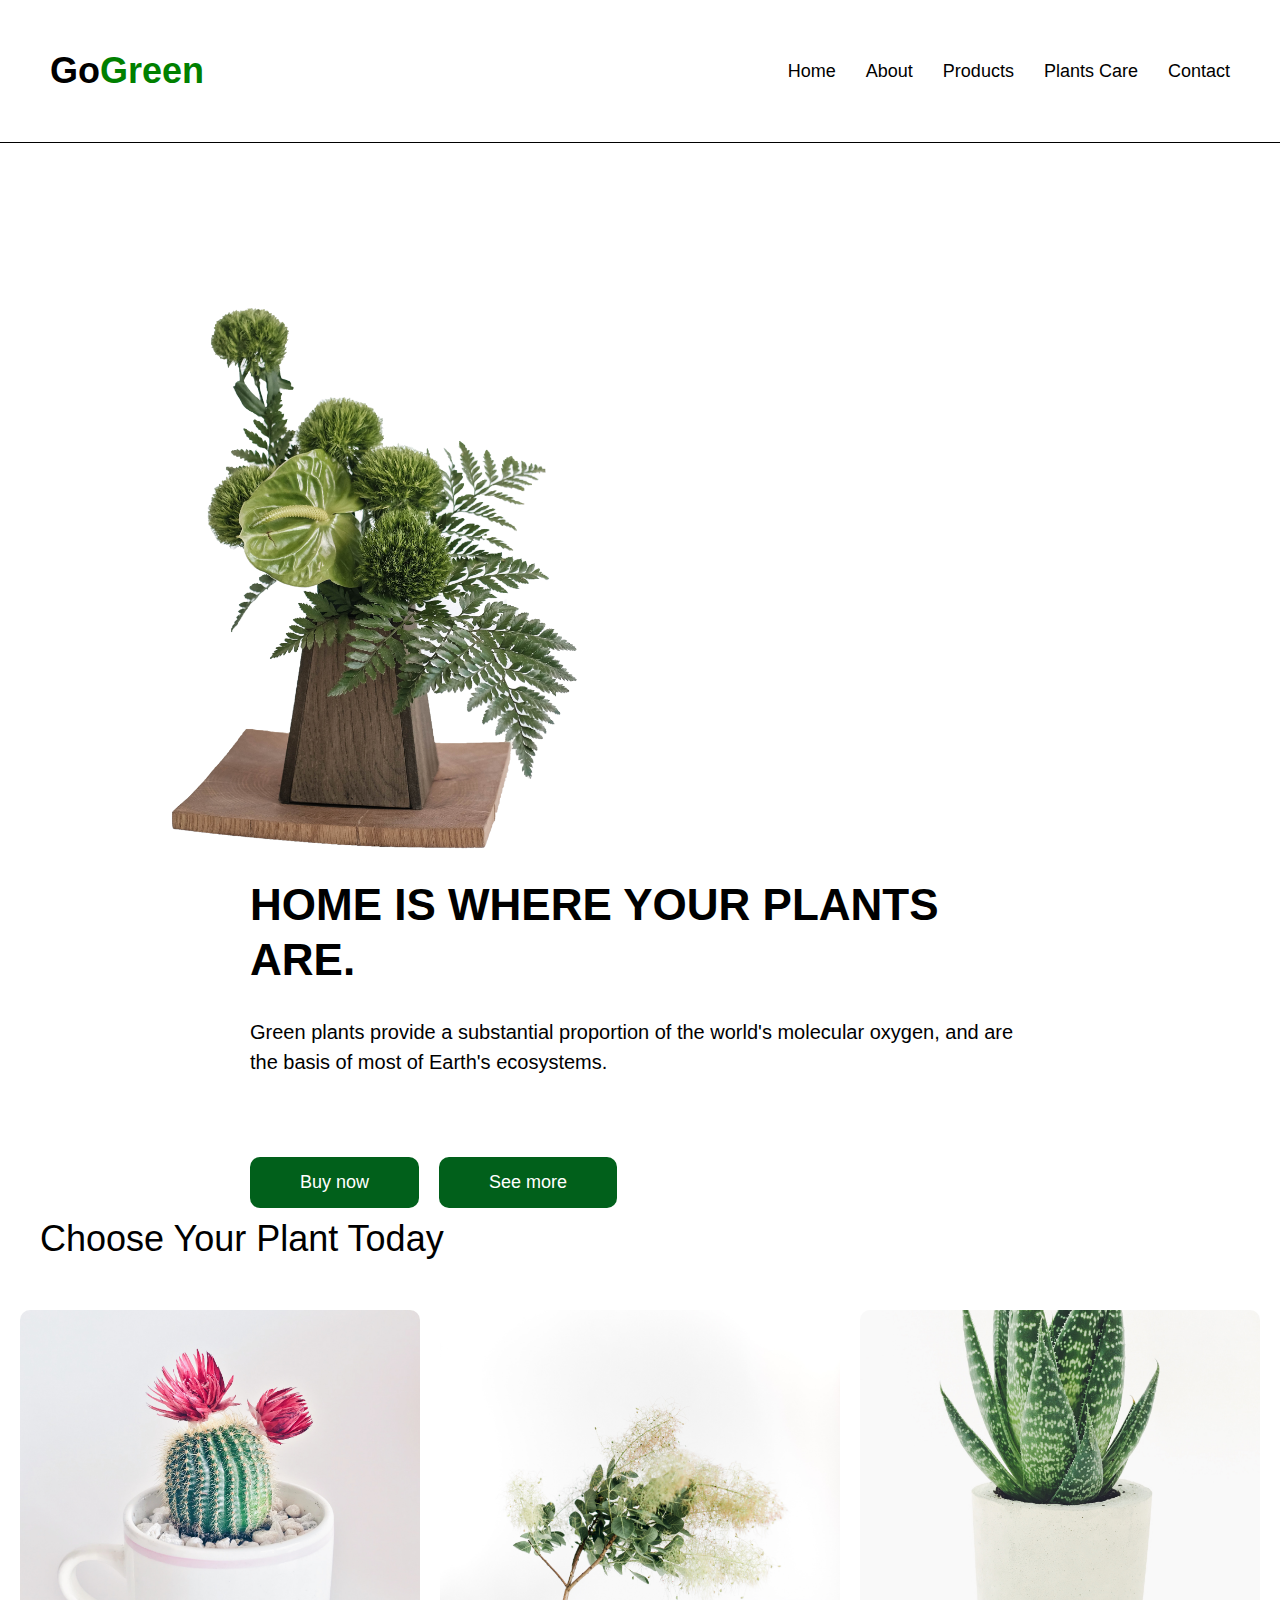
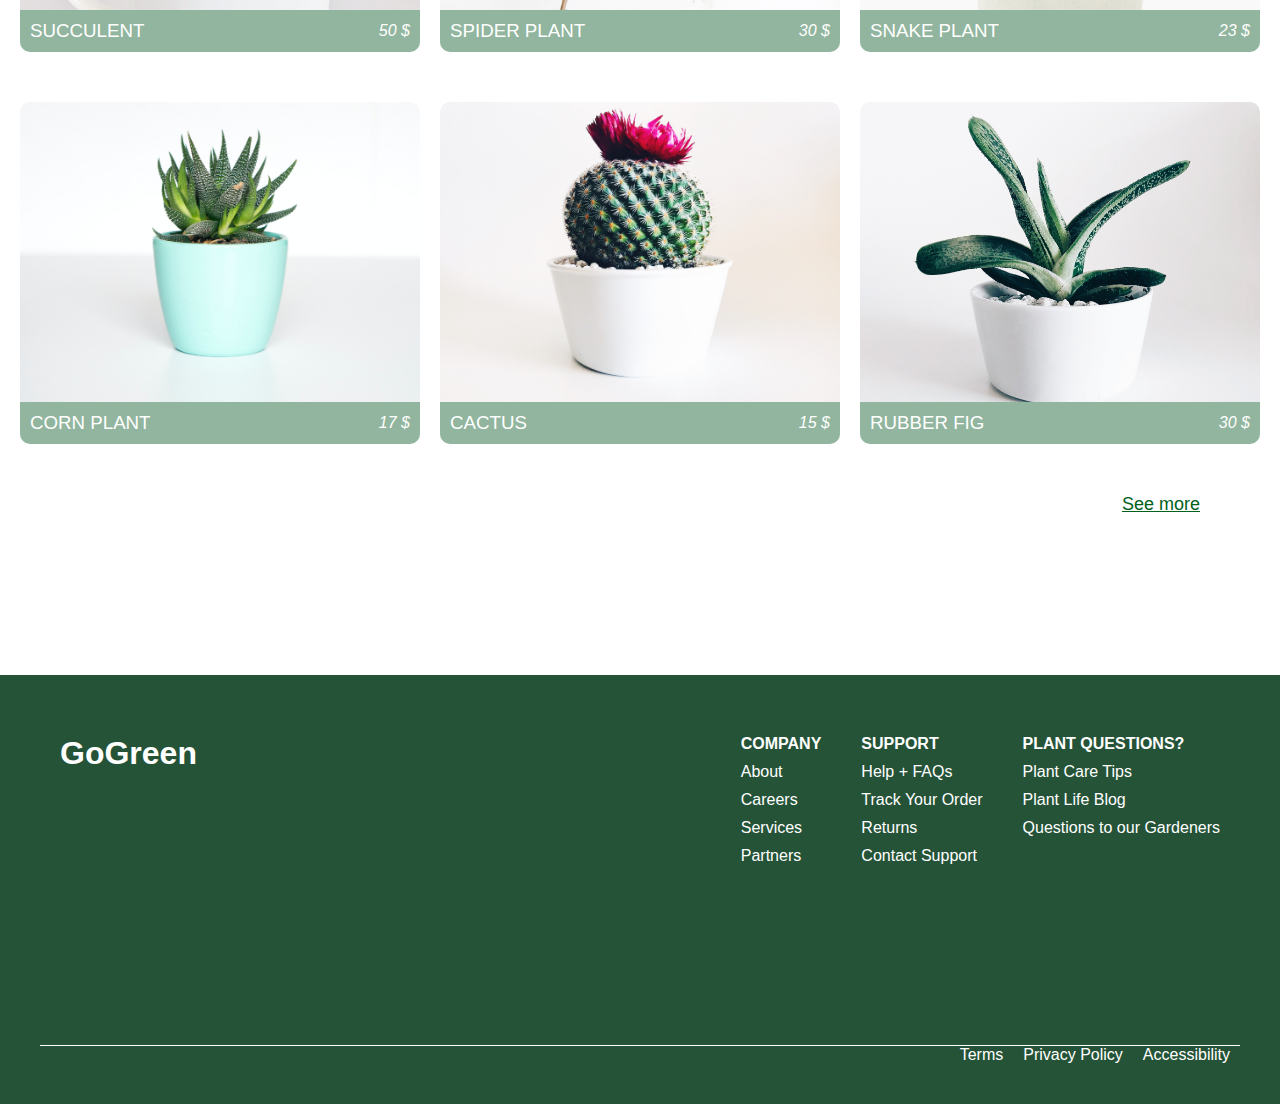
<file: index.html>
<!DOCTYPE html>
<html lang="en">
  <head>
    <meta charset="UTF-8" />
    <meta name="viewport" content="width=device-width, initial-scale=1.0" />
    <link rel="stylesheet" href="css/style.css" />
    <title>GoGreen</title>
  </head>
  <body>
    <header>
      <nav>
        <div class="hero">
          <h1>Go<span>Green</span></h1>
        </div>
        <button class="menu-toggle" aria-label="Toggle navigation">☰</button>
        <ul class="nav-links">
          <li><a href="index.html">Home</a></li>
          <li><a href="#">About</a></li>
          <li><a href="products.html">Products</a></li>
          <li><a href="#">Plants Care</a></li>
          <li><a href="#">Contact</a></li>
        </ul>
      </nav>
    </header>
    <section>
      <div class="plant-image">
        <img src="Images/plant.png" alt="This is an image of plant" />
      </div>
      <article>
        <h2>HOME IS WHERE YOUR PLANTS ARE.</h2>
        <p>
          Green plants provide a substantial proportion of the world's molecular
          oxygen, and are the basis of most of Earth's ecosystems.
        </p>
        <div class="btns">
          <button>Buy now</button> <button>See more</button>
        </div>
      </article>
    </section>
    <div class="container">
      <h1>Choose Your Plant Today</h1>
      <div class="container-top">
        <div class="card">
          <img src="Images/plant1.jpg" alt="Succulent" />
          <div class="description">
            <h3>SUCCULENT</h3>
            <p>50 $</p>
          </div>
        </div>
        <div class="card">
          <img src="Images/plant2.jpg" alt="Spider Plant" />
          <div class="description">
            <h3>SPIDER PLANT</h3>
            <p>30 $</p>
          </div>
        </div>
        <div class="card">
          <img src="Images/plant3.jpg" alt="Snake Plant" />
          <div class="description">
            <h3>SNAKE PLANT</h3>
            <p>23 $</p>
          </div>
        </div>
      </div>
      <div class="container-bottom">
        <div class="card">
          <img src="Images/plant4.jpg" alt="Corn Plant" />
          <div class="description">
            <h3>CORN PLANT</h3>
            <p>17 $</p>
          </div>
        </div>
        <div class="card">
          <img src="Images/plant5.jpg" alt="Cactus" />
          <div class="description">
            <h3>CACTUS</h3>
            <p>15 $</p>
          </div>
        </div>
        <div class="card">
          <img src="Images/plant6.jpg" alt="Rubber Fig" />
          <div class="description">
            <h3>RUBBER FIG</h3>
            <p>30 $</p>
          </div>
        </div>
      </div>
      <div class="see-more"><a href="#">See more</a></div>
    </div>
    <footer>
      <div class="footer">
        <div class="footer-left">
          <div class="footer-hero">
            <h1>Go<span>Green</span></h1>
          </div>
        </div>
        <div class="footer-right">
          <div class="footer-right-company">
            <h4>COMPANY</h4>
            <p>About</p>
            <p>Careers</p>
            <p>Services</p>
            <p>Partners</p>
          </div>
          <div class="footer-right-support">
            <h4>SUPPORT</h4>
            <p>Help + FAQs</p>
            <p>Track Your Order</p>
            <p>Returns</p>
            <p>Contact Support</p>
          </div>
          <div class="footer-right-questions">
            <h4>PLANT QUESTIONS?</h4>
            <p>Plant Care Tips</p>
            <p>Plant Life Blog</p>
            <p>Questions to our Gardeners</p>
          </div>
        </div>
      </div>
      <div class="footer-bottom">
        <p>Terms</p>
        <p>Privacy Policy</p>
        <p>Accessibility</p>
      </div>
    </footer>
    <script src="js/script.js"></script>
  </body>
</html>
</file>
<file: css/style.css>
@import url("https://fonts.cdnfonts.com/css/helvetica-neue-55,200,400,500,700");
* {
  margin: 0;
  padding: 0;
  box-sizing: border-box;
  font-family: "Helvetica Neue", sans-serif;
}
header {
  width: 100%;
  border-bottom: 1px solid black;
}
nav {
  display: flex;
  justify-content: space-between;
  align-items: center;
  flex-wrap: wrap;
  padding: 50px 50px;
}
.hero h1 {
  font-size: clamp(24px, 5vw, 36px);
}
.hero span {
  color: green;
}
.menu-toggle {
  display: none;
  font-size: 24px;
  background: none;
  border: none;
  cursor: pointer;
}
ul.nav-links {
  display: flex;
  flex-direction: row;
  gap: 30px;
  list-style-type: none;
}
ul li {
  display: inline-block;
}
a {
  text-decoration: none;
  color: black;
  font-size: 18px;
  transition: color 0.3s ease;
}
a:hover,
a:focus {
  color: green;
  text-decoration: underline;
}
a.active {
  font-weight: bold;
  border-bottom: 2px solid green;
}
section {
  width: 100%;
  display: flex;
  flex-direction: row;
}
.plant-image {
  width: 100%;
  height: auto;
}
.plant-image img {
  position: relative;
  z-index: 100;
  top: -35%;
  object-fit: cover;
  width: 45rem;
  height: 45rem;
  transform: scaleX(-1);
}
article {
  position: relative;
  display: flex;
  flex-direction: column;
  gap: 30px;
  margin: 10px 250px;
}
article h2 {
  font-size: 44px;
  font-weight: 700;
  line-height: 55px;
}
article p {
  font-size: 20px;
  font-weight: 400;
  line-height: 30px;
}
.btns {
  margin-top: 50px;
  display: flex;
  flex-direction: row;
  gap: 20px;
}
.btns button {
  background-color: #01601b;
  color: white;
  font-weight: 500;
  font-size: 18px;
  border-style: none;
  border-radius: 10px;
  cursor: pointer;
  padding: 15px 50px;
}
.container {
  display: flex;
  flex-direction: column;
  gap: 50px;
}
.container h1 {
  font-weight: 200;
  font-size: 36px;
  margin-left: 40px;
  font-family: "Roboto", sans-serif;
}
.container-top,
.container-bottom {
  display: flex;
  flex-direction: row;
  flex-wrap: wrap;
  justify-content: space-evenly;
}
.card {
  display: flex;
  flex-direction: column;
  width: 400px;
  height: auto;
  overflow: hidden;
  border-radius: 10px;
}
.card img {
  width: 100%;
  height: 300px;
  object-fit: cover;
}
.description {
  display: flex;
  flex-direction: row;
  align-items: center;
  justify-content: space-between;
  width: 100%;
  padding: 10px 10px;
  background-color: #36794f8c;
  color: white;
}
.description h3 {
  font-weight: 200;
}
.description p {
  font-style: italic;
  font-weight: 400;
}
.see-more {
  display: flex;
  flex-direction: row;
  justify-content: flex-end;
  margin-right: 80px;
}
.see-more a {
  color: #01601b;
  text-decoration: underline;
}
footer {
  width: 100%;
  margin-top: 10rem;
  background-color: #255338;
  color: #fff;
  padding: 40px;
}
.footer {
  display: flex;
  flex-direction: row;
  justify-content: space-between;
  flex-wrap: wrap;
  padding: 20px;
}
.footer-right {
  display: flex;
  flex-direction: row;
  gap: 40px;
}
.footer-right-company,
.footer-right-support,
.footer-right-questions {
  display: flex;
  flex-direction: column;
  gap: 10px;
}
.footer-bottom {
  display: flex;
  flex-direction: row;
  justify-content: flex-end;
  flex-wrap: wrap;
  margin-top: 10rem;
  border-top: 1px solid white;
}
.footer-bottom p {
  display: inline-block;
  margin: 0 10px;
}
@media (max-width: 1365px) {
  section {
    flex-direction: column;
  }
  .plant-image img {
    position: relative;
    z-index: 0;
  }
}
@media (max-width: 1265px) {
  .plant-image img {
    position: relative;
  }
  article {
    flex-wrap: wrap;
  }
}
@media (max-width: 768px) {
  .menu-toggle {
    display: block;
  }
  ul.nav-links {
    display: none;
    flex-direction: column;
    gap: 15px;
    width: 100%;
    margin-top: 20px;
  }
  nav.menu-open ul.nav-links {
    display: flex;
  }
}
::-webkit-scrollbar {
  width: 10px;
}
::-webkit-scrollbar-track {
  border-radius: 5px;
  box-shadow: inset 0 0 10px rgba(0, 0, 0, 0.25);
}
::-webkit-scrollbar-thumb {
  border-radius: 5px;
  background-color: green;
}
::-webkit-scrollbar-thumb:hover {
  background-color: lightgreen;
}
</file>
